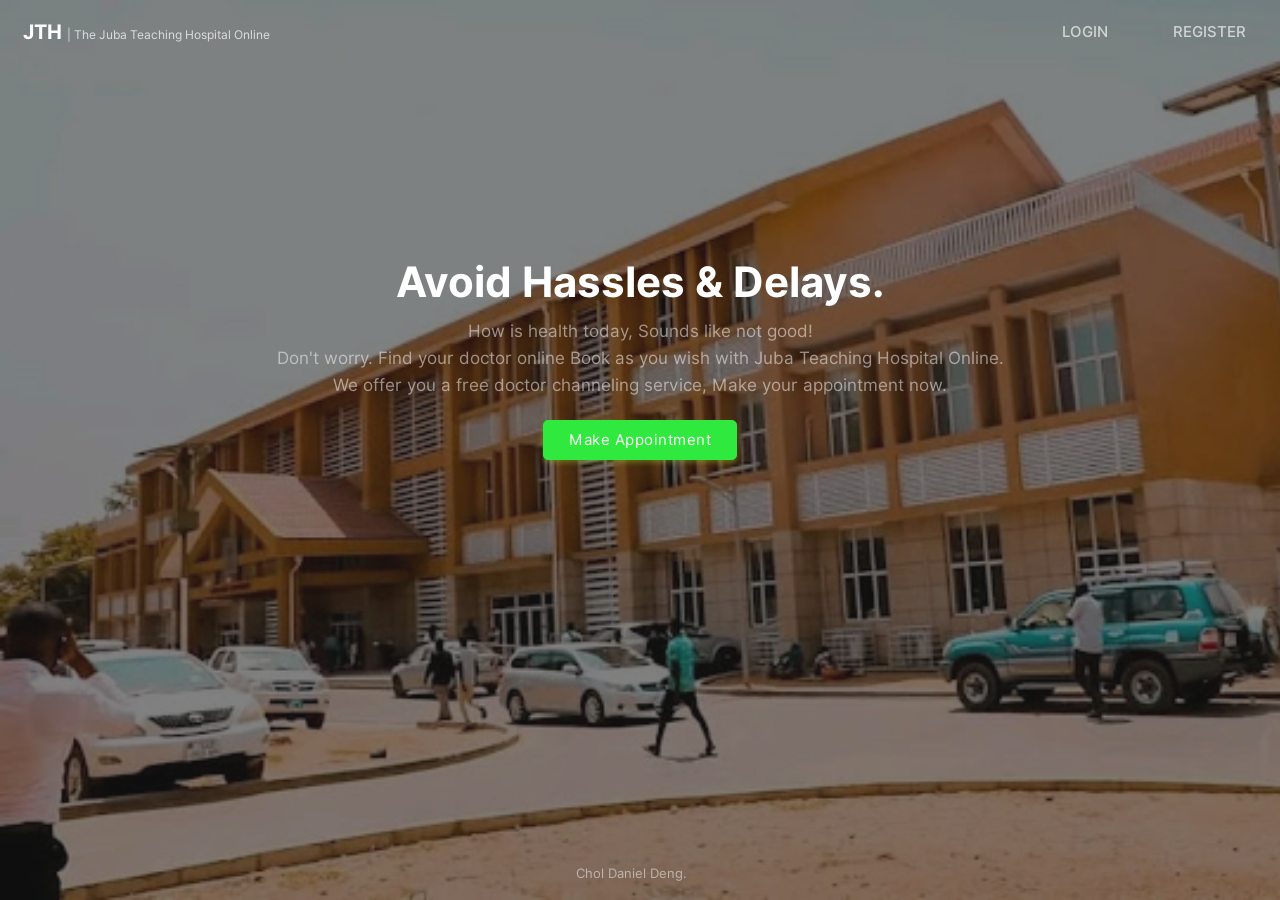
<file: index.html>
<!DOCTYPE html>
<html lang="en">
<head>
    <meta charset="UTF-8">
    <meta http-equiv="X-UA-Compatible" content="IE=edge">
    <meta name="viewport" content="width=device-width, initial-scale=1.0">
    <link rel="stylesheet" href="css/animations.css">  
    <link rel="stylesheet" href="css/main.css">  
    <link rel="stylesheet" href="css/index.css">
    <title>eDoc</title>
    <style>
        table{
            animation: transitionIn-Y-bottom 0.5s;
        }
    </style>
        
</head>
<body>
    
    <div class="full-height">
        <center>
        <table border="0">
            <tr>
                <td width="80%">
                    <font class="edoc-logo">JTH </font>
                    <font class="edoc-logo-sub">| The Juba Teaching Hospital Online</font>
                </td>
                <td width="10%">
                   <a href="login.php"  class="non-style-link"><p class="nav-item">LOGIN</p></a>
                </td>
                <td  width="10%">
                    <a href="signup.php" class="non-style-link"><p class="nav-item" style="padding-right: 10px;">REGISTER</p></a>
                </td>
            </tr>
            
            <tr>
                <td  colspan="3">
                    <p class="heading-text">Avoid Hassles & Delays.</p>

                </td>
            </tr>
            <tr>
                <td  colspan="3">
                    <p class="sub-text2">How is health today, Sounds like not good!<br>Don't worry. Find your doctor online Book as you wish with Juba Teaching Hospital Online. <br>
                    We offer you a free doctor channeling service, Make your appointment now.</p>
                </td>
            </tr>
            <tr>
                
                <td colspan="3">
                    <center>
                    <a href="login.php" >
                        <input type="button" value="Make Appointment" class="login-btn btn-primary btn" style="padding-left: 25px;padding-right: 25px;padding-top: 10px;padding-bottom: 10px;">
                    </a>
                </center>
                </td>
                
            </tr>
            <tr>
                <td colspan="3">
                   
                </td>
            </tr>
        </table>
        <p class="sub-text2 footer-hashen">Chol Daniel Deng.</p>
    </center>
    
    </div>
</body>
</html>
</file>
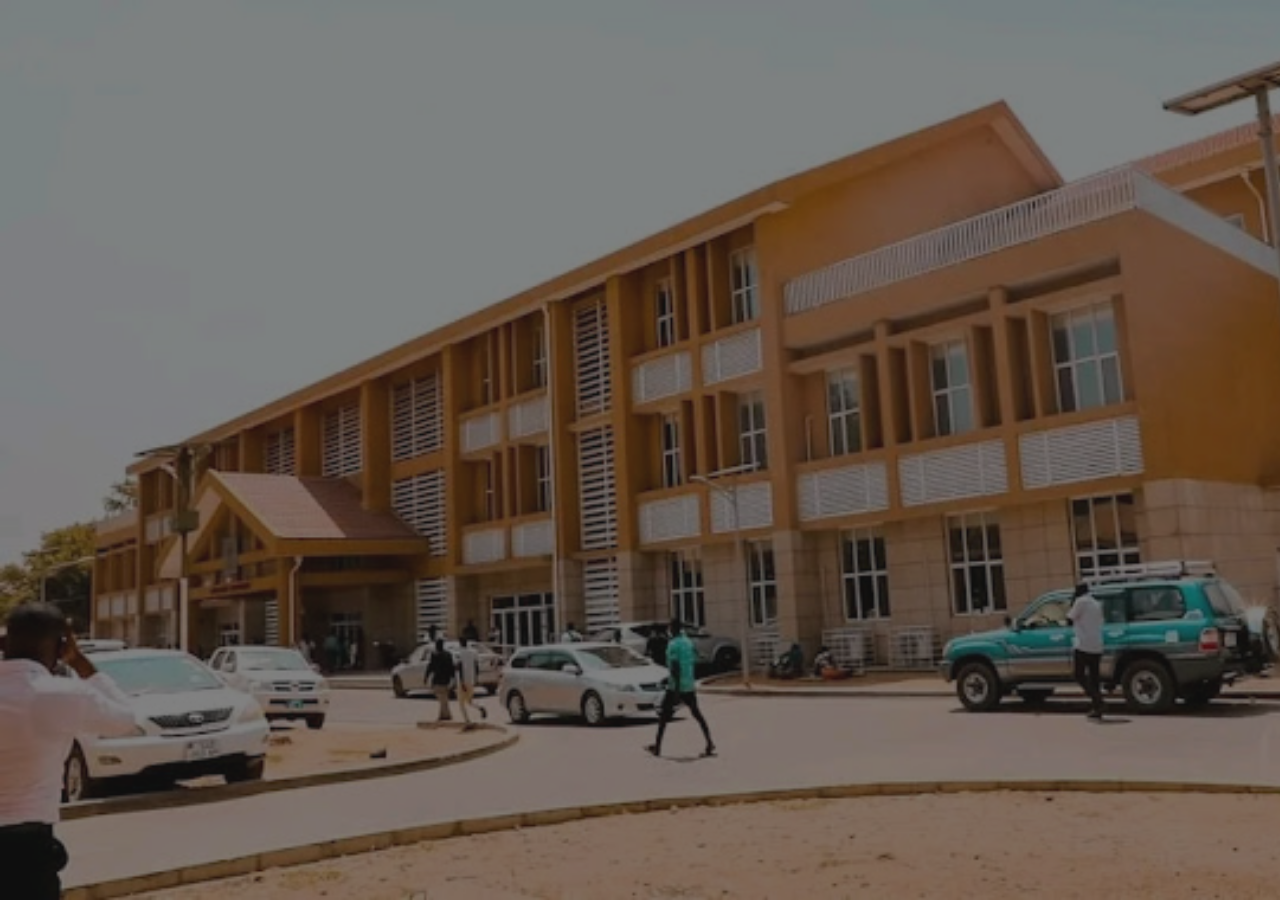
<file: about.html>
<!DOCTYPE html>
<html lang="en">
<head>
    <meta charset="UTF-8">
    <meta http-equiv="X-UA-Compatible" content="IE=edge">
    <meta name="viewport" content="width=device-width, initial-scale=1.0">
    <link rel="stylesheet" href="css/animations.css">  
    <link rel="stylesheet" href="css/main.css">  
    <link rel="stylesheet" href="css/index.css">
    <title>About Us</title>
    <style>
        .about-container {
            animation: transitionIn-Y-bottom 0.5s;
            padding: 20px;
            max-width: 800px;
            margin: auto;
            text-align: center;
        }
        .about-header {
            font-size: 2em;
            margin-bottom: 20px;
        }
        .about-content {
            font-size: 1.2em;
            line-height: 1.6;
        }
    </style>
</head>
<body>
    <div class="full-height">
        <center>
</file>
<file: css/animations.css>
/*These transition are from youtube*/

@keyframes transitionIn-X{
    from {
            opacity: 0;
            transform: translateX(-10px);

    }

    to {
            opacity: 1;
            transform: translateX(0);
    }
}
    


@keyframes transitionIn-Y-over{
    from {
            opacity: 0;
            transform: translateY(-10px);

    }

    to {
            opacity: 1;
            transform: translateY(0);
    }
}
    
@keyframes transitionIn-Y-bottom{
    from {
            opacity: 0;
            transform: translateY(30px);

    }

    to {
            opacity: 1;
            transform: translateY(0);
    }
}
    

/* Transition end */
</file>
<file: css/main.css>
@import url('font-inter.css');
:root {
  --primarycolor: #2fe93e;
  --primarycolorhover: #2fe93e;
  --btnice:#d8fade;
  --btnnicetext:#20c52e;
}

body{
    margin: 0;
    padding: 0;
    border-spacing: 0;
    font-family: 'Inter', sans-serif;
    
}

*, ::after, ::before{
    box-sizing: border-box;
}


/*------custom-scroll-bar - from w3schools.com------------------*/
/* width */
::-webkit-scrollbar {
    width: 5px;
  }
  
  /* Track */
  ::-webkit-scrollbar-track {
    background: #f1f1f1; 
  }
   
  /* Handle */
  ::-webkit-scrollbar-thumb {
    background: #888; 
    border-radius: 12px;
  }
  
  /* Handle on hover */
  ::-webkit-scrollbar-thumb:hover {
    background: #555; 
  }





.input-text{
    border-radius: 4px;
    border: 0.5px solid rgb(226, 226, 226);
    padding: 10px;
    width: 92%;
    transition: 0.2s;
    outline: none;
}

.input-text{
    border: 1px solid #e9ecef;
    font-size: 14px;
    line-height: 26px;
    background-color: #fff;
    display: block;
    width: 100%;
    padding: .375rem .75rem;
    font-weight: 300;
    line-height: 1.5;
    color: #212529;
    background-color: #fff;
    background-clip: padding-box;
    -webkit-appearance: none;
    -moz-appearance: none;
    appearance: none;
    border-radius: .25rem;
    transition: border-color .15s ease-in-out,box-shadow .15s ease-in-out;
}

.input-text:hover{
    background-color: rgb(250, 250, 250);
    transition: 0.2s;
    outline: none;
}

.input-text:focus{
    border: 1px solid #2fe93e;
    transition: 0.2s;
}

.input-text::placeholder{
    font-family: 'Inter', sans-serif;
}



/* -----------Buttons---------------*/
.btn{
    cursor: pointer;
    padding: 8px 20px;
    outline: none;
    text-decoration: none;
    font-size: 15px;
    letter-spacing: 0.5px;
    transition: all 0.3s;
    border-radius: 5px;
    font-family: 'Inter', sans-serif;
}


.btn:hover{
    background-color: var(--primarycolorhover);
    box-shadow: none;
    transition: all 0.5s;
    font-family: 'Inter', sans-serif;

}


.btn-primary{
    background-color: var(--primarycolor) ;
    border: 1px solid var(--primarycolor) ;
    color: #fff ;
    box-shadow: 0 3px 5px 0 rgba(176, 240, 57, 0.3);
}

.btn-primary-soft{
    background-color: #D8EBFA ;
    /*border: 1px solid rgba(57,108,240,0.1) ;*/    color: #1969AA;
    font-weight: 500;
    font-size: 16px;
    border: none;
    /*box-shadow: 0 3px 5px 0 rgba(57,108,240,0.3)*/
}


.btn-primary-soft:hover{
    background-color: var(--primarycolor) ;
    /*border: 1px solid rgba(57,108,240,0.1) ;*/
    color: #fff ;
    box-shadow: 0 3px 5px 0 rgba(176, 240, 57, 0.3);
}


.btn-in-text{
    font-size: 15px;
    letter-spacing: 0.5px;
}

.non-style-link:link, .non-style-link:visited, .non-style-link:hover, .non-style-link:active{
    text-decoration: none;
    color: rgb(43, 43, 43);
}




.btn-label{
    margin-left: 10px;
    padding: 12px 12px;
    outline: none;
    text-decoration: none;
    font-size: 15px;
    letter-spacing: 0.5px;
    transition: all 0.3s;
    border-radius: 5px;
    background-color: #f0f0f073;
    border: 1px solid rgba(161, 240, 57, 0.1) ;
    font-family: 'Inter', sans-serif;
}


.sub-table{
    border: 1px solid #ebebeb;
    border-radius: 8px;
    
}

.filter-container{
  width: 92.5%;
  border: 1px solid #ebebeb;
  border-radius: 8px;
  margin-bottom: 20px;
  border-spacing: 0;
  padding: 0;
}

.filter-container-items{
  margin-top: 7.5px;
  margin-left: 20px;


}
.table-headin{
    font-size: 16px;
    font-weight: 500;
    padding: 10px;
    border-bottom: 3px solid var(--primarycolor);
}

.abc{
  width: 100%;
  height: 550px;
  overflow: auto;
}





        
.overlay {
    position: fixed;
    top: 0;
    bottom: 0;
    left: 0;
    right: 0;
    background: rgba(0, 0, 0, 0.7);
    transition: opacity 500ms;
    opacity: 1;
  }
  .overlay:target {
    visibility: visible;
    opacity: 1;
    
  }
  
  .popup {
    margin: 70px auto;
    padding: 20px;
    background: #fff;
    border-radius: 5px;
    width: 50%;
    position: relative;
    transition: all 5s ease-in-out;
  }
  
  .popup h2 {
    margin-top: 0;
    color: #333;
  }
  .popup .close {
    position: absolute;
    top: 20px;
    right: 30px;
    transition: all 200ms;
    font-size: 30px;
    font-weight: bold;
    text-decoration: none;
    color: #333;
  }
  .popup .close:hover {
    color: var(--primarycolorhover);
  }
  .popup .content {
    max-height: 30%;
    overflow: auto;
  }
  
  @media screen and (max-width: 700px){
    .box{
      width: 70%;
    }
    .popup{
      width: 70%;
    }
  }


input[type=search] {
    background-image: url('../img/search.svg');
    background-position: 10px 50%;
    background-repeat: no-repeat;
    transition: 0.5s;
    padding: 8px 20px 8px 40px;
}

input[type=search]:focus {
    transition: 0.5s;
}

.box {
  width: 120px;
  height: 30px;
  border: 1px solid #e9ecef;
  font-size: 14px;
  color: #262921;
  background-color: #fff;
  line-height: 26px;
  font-weight: 300;
  border-radius: .25rem;
  padding: .375rem .75rem;
  line-height: 1.5;
  width: 100%;
  background-clip: padding-box;
  transition: border-color .15s ease-in-out,box-shadow .15s ease-in-out;
}



.btn-primary-gray{
  background-color: #fff;
  border: 2px solid #c9cbce9f;
  color: #262921d0;
  box-shadow: 0 3px 5px 0 rgba(95, 95, 97, 0.3);
}



.btn-primary-gray:hover{
  background-color: #c2ff51a9;
  box-shadow: 0 3px 5px 0 rgba(95, 97, 95, 0.3);
}



.button-icon{
  
  background-position: 10px 50%;
  background-repeat: no-repeat;
  transition: 0.5s;
  padding: 8px 20px 8px 40px;
}



.menu-btn{
  padding:6px;
  color: #3b3b3b;
  background-position: 30% 50%;
  background-repeat: no-repeat;
  transition: 0.5s;
  
}

.menu-text{
  padding-left: 40%;
  font-weight: 500;
  font-size: 16px;
  
}


.menu-active{
  color: var(--primarycolor);
  border-right: 7px solid var(--primarycolor);
  background-color: var();
}

.menu-btn:hover{
  background-color: var(--btnice);
  color: var(--primarycolor);
}

.non-style-link-menu:link, .non-style-link-menu:visited,  .non-style-link-menu:active{
  text-decoration: none;
  color: #3b3b3b;
}
.non-style-link-menu:hover{
  text-decoration: none;
  color: var(--primarycolor);
}

.non-style-link-menu-active:link, .non-style-link-menu-active:visited,  .non-style-link-menu-active:active{
  text-decoration: none;
  color: var(--primarycolor);
}



.menu-icon-dashbord{
  background-image: url('../img/icons/dashboard.svg');
}


.menu-icon-doctor{
  background-image: url('../img/icons/doctors.svg');
}
.menu-icon-schedule{
  background-image: url('../img/icons/schedule.svg');
}
.menu-icon-appoinment{
  background-image: url('../img/icons/book.svg');
}
.menu-icon-patient{
  background-image: url('../img/icons/patients.svg');
}
.menu-icon-settings{
  background-image: url('../img/icons/settings.svg');
}

.menu-icon-session{
  background-image: url('../img/icons/session.svg');
}
.menu-icon-home{
  background-image: url('../img/icons/home.svg');
}



.menu-icon-dashbord:hover,.menu-icon-dashbord-active{
  color: var(--primarycolor);

  background-image: url('../img/icons/dashboard-hover.svg');
}


.menu-icon-doctor:hover,.menu-icon-doctor-active{
  color: var(--primarycolor);
  background-image: url('../img/icons/doctors-hover.svg');
}
.menu-icon-schedule:hover,.menu-icon-schedule-active{
  color: var(--primarycolor);
  
  background-image: url('../img/icons/schedule-hover.svg');
}
.menu-icon-appoinment:hover,.menu-icon-appoinment-active{
  color: var(--primarycolor);
  
  background-image: url('../img/icons/book-hover.svg');
}
.menu-icon-patient:hover,.menu-icon-patient-active{
  color: var(--primarycolor);
  
  background-image: url('../img/icons/patients-hover.svg');
}

.menu-icon-settings:hover,.menu-icon-settings-active{
  color: var(--primarycolor);
  
  background-image: url('../img/icons/settings-iceblue.svg');
}

.menu-icon-session:hover,.menu-icon-session-active{
  color: var(--primarycolor);
  
  background-image: url('../img/icons/session-iceblue.svg');
}
.menu-icon-home:hover,.menu-icon-home-active{
  color: var(--primarycolor);
  
  background-image: url('../img/icons/home-iceblue.svg');
}





.btn-icon-back{
  background-image: url('../img/icons/back-iceblue.svg');
  background-position: 18px 50%;
  background-repeat: no-repeat;
  transition: 0.5s;
  padding: 8px 20px 8px 40px;
}

.btn-icon-back:hover{
  background-image: url('../img/icons/back-white.svg');
}


.btn-edit{
  background-image: url('../img/icons/edit-iceblue.svg');
}
.btn-edit:hover{
  background-image: url('../img/icons/edit-white.svg');
}

.btn-view{
  background-image: url('../img/icons/view-iceblue.svg');
}
.btn-view:hover{
  background-image: url('../img/icons/view-white.svg');
}

.btn-delete{
  background-image: url('../img/icons/delete-iceblue.svg');
}
.btn-delete:hover{
  background-image: url('../img/icons/delete-white.svg');
}

.btn-filter{
  background-image: url('../img/icons/filter-iceblue.svg');
  background-position: 15px 50%;
}
.btn-filter:hover{
  background-image: url('../img/icons/filter-white.svg');
}




.dashboard-items{
  
  border: 2px solid #cbcec99f;
  border-radius: 7px;
  color: var(--primarycolor);
  /*background-color: #d8ebfa25 ;*/
  /*box-shadow: 0 3px 5px 0 rgba(95, 95, 97, 0.3);*/
}


.h1-dashboard{
  margin: 0;
  padding: 0;
  font-size: 25px;
  font-weight: 600;
  line-height: 0;
  padding-top: 20px;
}

.h3-dashboard{
  margin: 0;
  padding: 0;
  font-size: 20px;
  font-weight: 500;
  color: #252921e3;
}

.dashboard-icons{
  background-color: rgba(184, 184, 184, 0.247);
  padding-top: 30px;
  padding-bottom: 30px;
  border-radius: 7px;
  margin-left: 40px;
  margin-right: 0px;
  
}
.dashboard-icons-setting{
  background-color: rgba(184, 184, 184, 0.247);
  padding-top: 30px;
  padding-bottom: 30px;
  border-radius: 7px;
  margin-left: 5px;
  margin-right: 20px;
  
}

.setting-tabs:hover{
  background-color: #d6d6d657;
}


.doctor-header{
  background-image: url(../img/b8.jpg);
  color: rgba(0, 0, 0, 0.87);
  background-size: 100%;
  background-repeat: no-repeat;
  padding: 20px;
  padding-left: 35px;
}

.patient-header{
  background-image: url(../img/b3.jpg);
}

.search-items{
  padding:20px;
  margin:10px;
  width:95%;
  display: flex;
  padding-left:0;
  padding-left: 30px;
  box-sizing: border-box;
  line-height: 1.5;
  box-shadow: 0 3px 5px 0 rgba(95, 95, 97, 0.068);
}


.h1-search{
  margin: 0;
  padding: 0;
  font-size: 23px;
  font-weight: 600;
  padding-top: 20px;
  padding-bottom: 10px;
}

.h3-search{
  margin: 0;
  padding: 0;
  font-size: 15px;
  font-weight: 500;
  color: #212529e3;
  
}

.h4-search{
  margin: 0;
  padding: 0;
  font-size: 13px;
  font-weight: 400;
  color: #212529e3;
}

.btn-book{
  background-image: url('../img/icons/book-balck.svg');
  background-position: 68% 50%;
  background-repeat: no-repeat;
  transition: 0.5s;
}
</file>
<file: css/index.css>
body{
    background-image: url(../img/Juba.jpg);
    background-repeat: no-repeat;
    background-attachment: fixed;
    background-size: cover;
    height: 100%;
}

html, body {
    height: 100%;
    margin: 0;
  }
  
.full-height {
    background: rgba(26, 26, 26, 0.548);
    background-attachment: fixed;
    max-height: 100vh;
    height: 100vh;


}
table{
    width: 100%;
    padding-top: 5px;
    
}
.heading-text{
    color: white;
    font-size: 42px;
    font-weight: 700;
    line-height: 63px;
    margin-top: 15%;
    text-align: center;
    margin-bottom: 0;
}

.sub-text2{
    color: rgba(255, 255, 255, 0.5);
    font-size: 17px;
    line-height: 27px;
    font-weight: 400;
    text-align: center;
    margin-top: 0;
}


.register-btn{
    background-color: rgba(240, 248, 255, 0.589);
    color: #34c440;
}


.edoc-logo{
    color: white;
    font-weight: bolder;
    font-size: 20px;
    padding-left: 20px;
    animation: transitionIn-Y-over 0.5s;
}

.edoc-logo-sub{
    color: rgba(255, 255, 255, 0.733);
    font-size: 12px;

}


.nav-item{
    color: rgba(255, 255, 255, 0.671);
    text-align: center;
    font-size: 15px;
    font-weight: 500;
    animation: transitionIn-Y-over 0.5s;
}

.nav-item:hover{
    color: #f0f0f0;

}

.footer-hashen{
    position: absolute;
    bottom: 0;
    left: 45%;
    font-size: 13px;
    animation: transitionIn-Y-over 0.5s;
}
</file>
